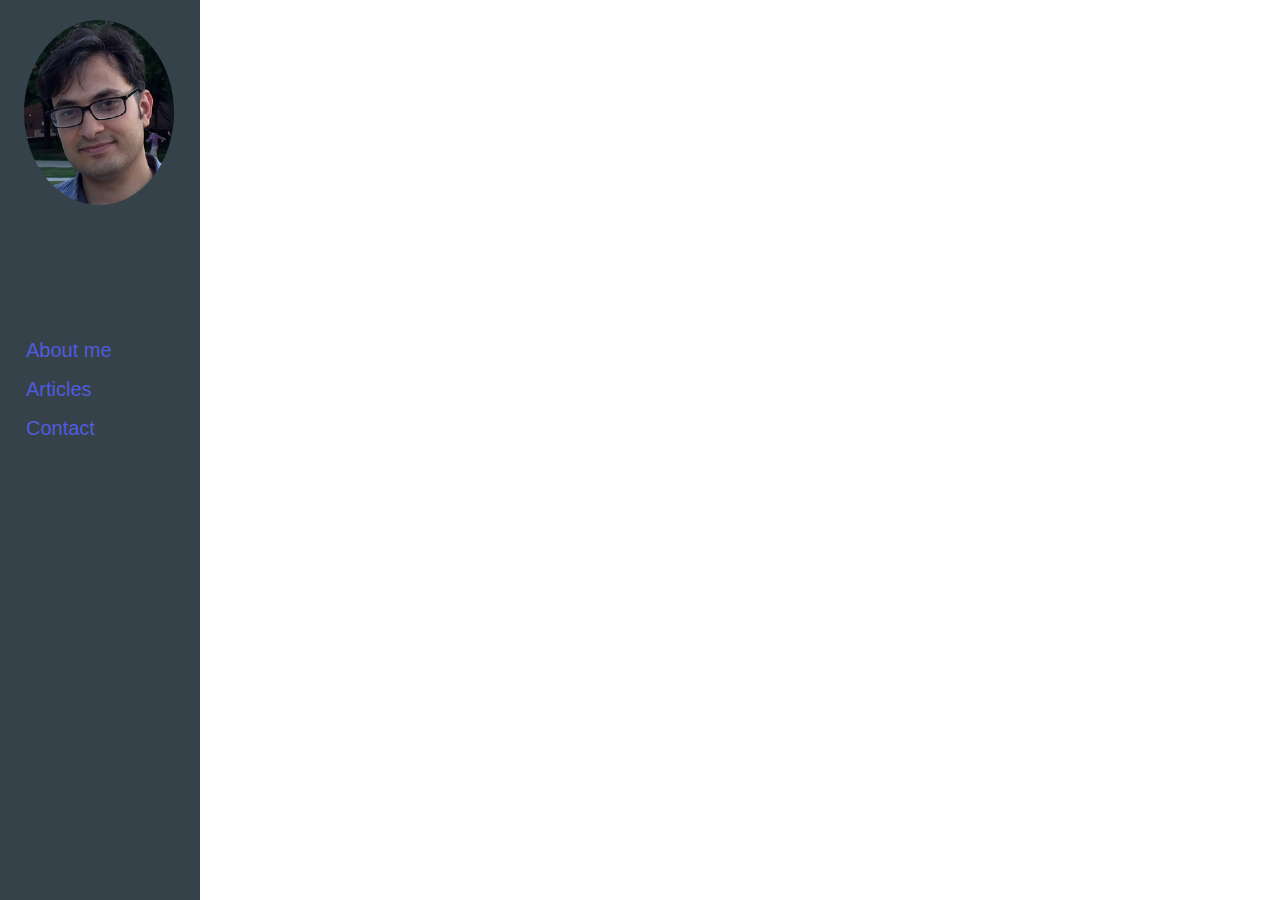
<file: index.html>
<!DOCTYPE html>
<html>
  <head>
    <meta charset="utf-8">
    <meta name="viewport" content="width=device-width">
    <meta name="description" content="Data Science">
    <meta name="keywords" content="Data Science">
    <meta name="author" content="Hamed Razavi">
    <title>Hamed Razavi | Data Science</title>
    <link rel="stylesheet" href="./css/style.css">
  </head>
  <body>
    <!-- Side navigation -->
  <div class="sidenav">
    <img src="./img/Hamed.png" width=150>
    <a href="./src/about_me.html" id="about_me">About me</a>
    <a href="./src/articles.html">Articles</a>
    <a href="./src/contact.html">Contact</a>
  </div>

  </body>
</html>
</file>
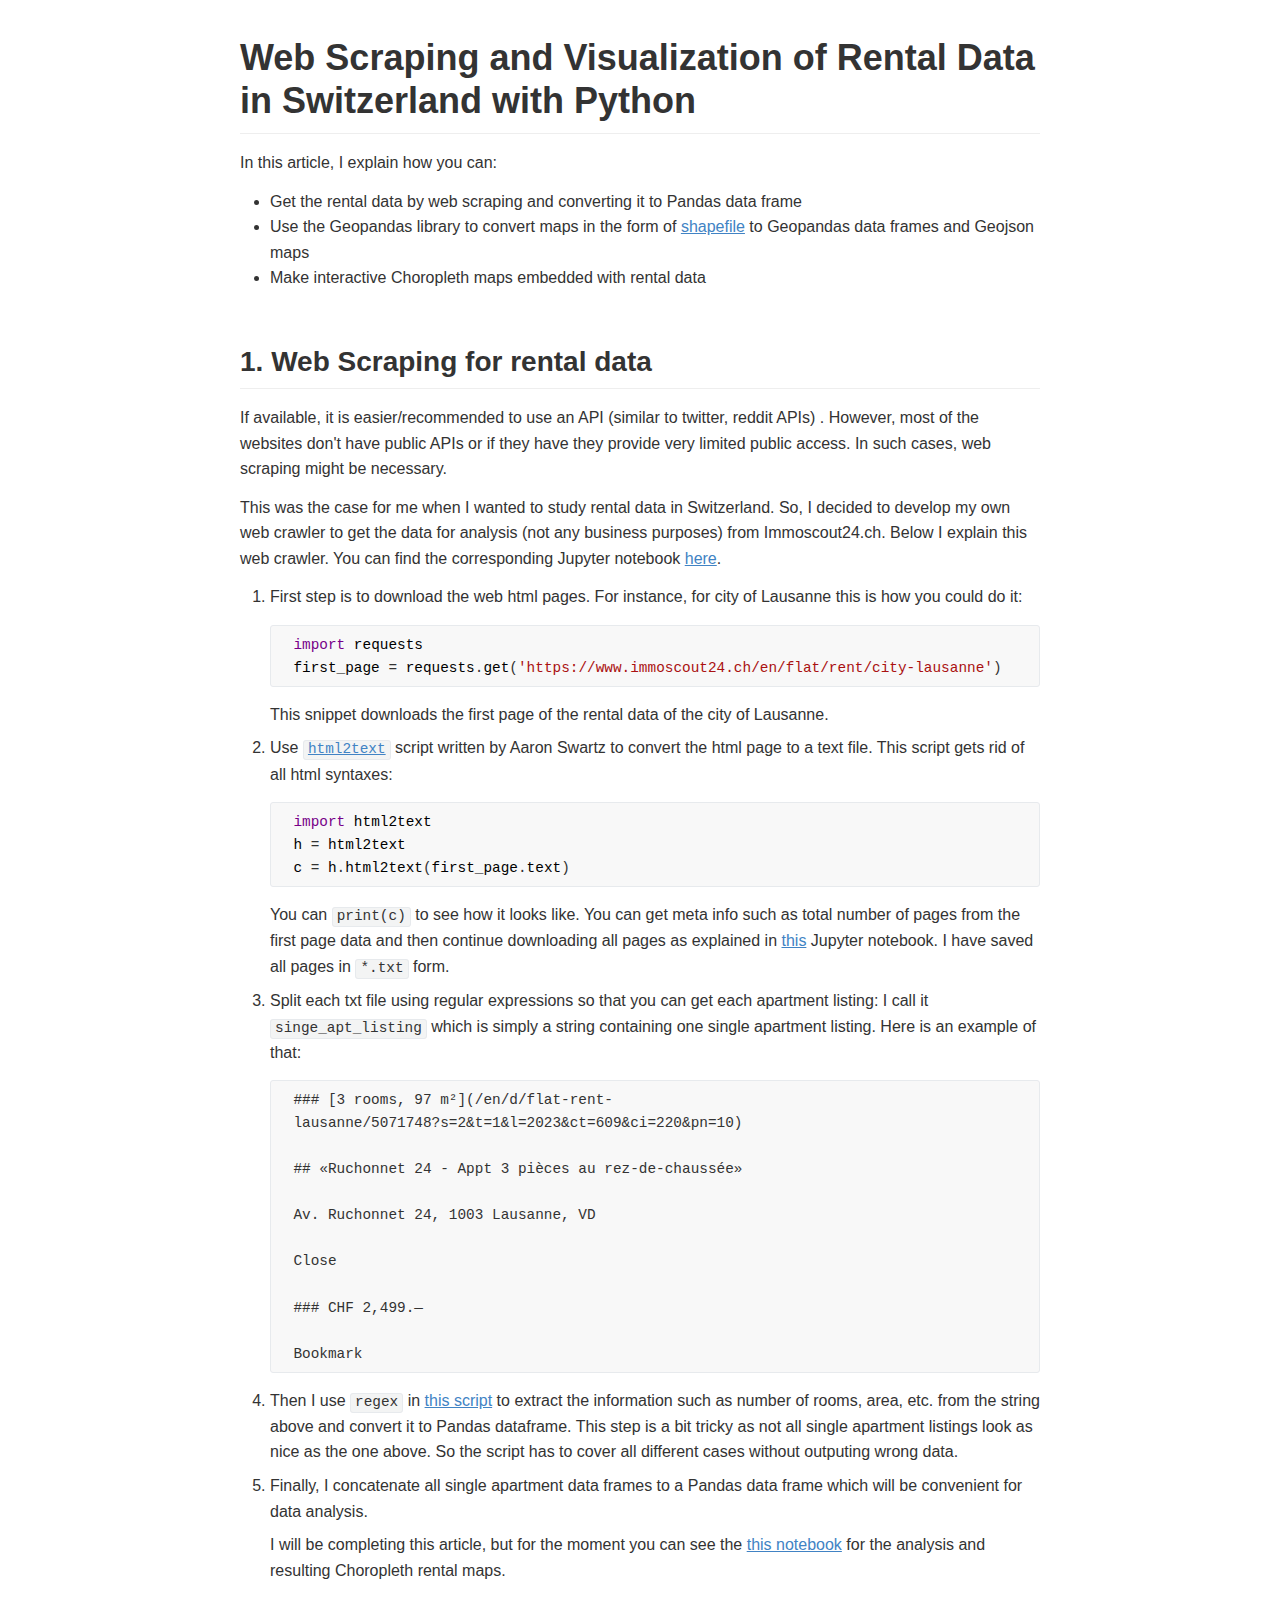
<file: rental_analysis.html>
<!doctype html>
<html>
<head>
<meta charset='UTF-8'><meta name='viewport' content='width=device-width initial-scale=1'>
<title>rental_analysis</title><link href='https://fonts.googleapis.com/css?family=Open+Sans:400italic,700italic,700,400&subset=latin,latin-ext' rel='stylesheet' type='text/css' /><style type='text/css'>html {overflow-x: initial !important;}:root { --bg-color: #ffffff; --text-color: #333333; --select-text-bg-color: #B5D6FC; --select-text-font-color: auto; --monospace: 'Lucida Console',Consolas,'Courier',monospace; }
html { font-size: 14px; background-color: var(--bg-color); color: var(--text-color); font-family: 'Helvetica Neue', Helvetica, Arial, sans-serif; -webkit-font-smoothing: antialiased; }
body { margin: 0px; padding: 0px; height: auto; bottom: 0px; top: 0px; left: 0px; right: 0px; font-size: 1rem; line-height: 1.42857143; overflow-x: hidden; background-image: inherit; background-size: inherit; background-attachment: inherit; background-origin: inherit; background-clip: inherit; background-color: inherit; background-position: inherit inherit; background-repeat: inherit inherit; }
iframe { margin: auto; }
a.url { word-break: break-all; }
a:active, a:hover { outline: 0px; }
.in-text-selection, ::selection { text-shadow: none; background: var(--select-text-bg-color); color: var(--select-text-font-color); }
#write { margin: 0px auto; height: auto; width: inherit; word-break: normal; word-wrap: break-word; position: relative; white-space: normal; padding-bottom: 70px; overflow-x: visible; }
.first-line-indent #write div, .first-line-indent #write li, .first-line-indent #write p { text-indent: 2em; }
.first-line-indent #write div :not(p):not(div), .first-line-indent #write div.md-htmlblock-container, .first-line-indent #write p *, .first-line-indent pre { text-indent: 0px; }
.for-image #write { padding-left: 8px; padding-right: 8px; }
body.typora-export { padding-left: 30px; padding-right: 30px; }
@media screen and (max-width: 500px) { 
  body.typora-export { padding-left: 0px; padding-right: 0px; }
  .CodeMirror-sizer { margin-left: 0px !important; }
  .CodeMirror-gutters { display: none !important; }
}
#write > blockquote:first-child, #write > div:first-child, #write > figure:first-child, #write > ol:first-child, #write > p:first-child, #write > pre:first-child, #write > ul:first-child { margin-top: 30px; }
#write li > figure:first-child { margin-top: -20px; }
#write ol, #write ul { position: relative; }
img { max-width: 100%; vertical-align: middle; }
button, input, select, textarea { color: inherit; font-family: inherit; font-size: inherit; font-style: inherit; font-variant-caps: inherit; font-weight: inherit; line-height: inherit; }
input[type="checkbox"], input[type="radio"] { line-height: normal; padding: 0px; }
*, ::after, ::before { box-sizing: border-box; }
#write h1, #write h2, #write h3, #write h4, #write h5, #write h6, #write p, #write pre { width: inherit; }
#write h1, #write h2, #write h3, #write h4, #write h5, #write h6, #write p { position: relative; }
h1, h2, h3, h4, h5, h6 { break-after: avoid-page; break-inside: avoid; orphans: 2; }
p { orphans: 4; }
h1 { font-size: 2rem; }
h2 { font-size: 1.8rem; }
h3 { font-size: 1.6rem; }
h4 { font-size: 1.4rem; }
h5 { font-size: 1.2rem; }
h6 { font-size: 1rem; }
.md-math-block, .md-rawblock, h1, h2, h3, h4, h5, h6, p { margin-top: 1rem; margin-bottom: 1rem; }
.hidden { display: none; }
.md-blockmeta { color: rgb(204, 204, 204); font-weight: 700; font-style: italic; }
a { cursor: pointer; }
sup.md-footnote { padding: 2px 4px; background-color: rgba(238, 238, 238, 0.701961); color: rgb(85, 85, 85); border-top-left-radius: 4px; border-top-right-radius: 4px; border-bottom-right-radius: 4px; border-bottom-left-radius: 4px; cursor: pointer; }
sup.md-footnote a, sup.md-footnote a:hover { color: inherit; text-transform: inherit; text-decoration: inherit; }
#write input[type="checkbox"] { cursor: pointer; width: inherit; height: inherit; }
figure { overflow-x: auto; margin: 1.2em 0px; max-width: calc(100% + 16px); padding: 0px; }
figure > table { margin: 0px !important; }
tr { break-inside: avoid; break-after: auto; }
thead { display: table-header-group; }
table { border-collapse: collapse; border-spacing: 0px; width: 100%; overflow: auto; break-inside: auto; text-align: left; }
table.md-table td { min-width: 80px; }
.CodeMirror-gutters { border-right-width: 0px; background-color: inherit; }
.CodeMirror { text-align: left; }
.CodeMirror-placeholder { opacity: 0.3; }
.CodeMirror pre { padding: 0px 4px; }
.CodeMirror-lines { padding: 0px; }
div.hr:focus { cursor: none; }
#write pre { white-space: pre-wrap; }
#write.fences-no-line-wrapping pre { white-space: pre; }
#write pre.ty-contain-cm { white-space: normal; }
.CodeMirror-gutters { margin-right: 4px; }
.md-fences { font-size: 0.9rem; display: block; break-inside: avoid; text-align: left; overflow: visible; white-space: pre; background-image: inherit; background-size: inherit; background-attachment: inherit; background-origin: inherit; background-clip: inherit; background-color: inherit; position: relative !important; background-position: inherit inherit; background-repeat: inherit inherit; }
.md-diagram-panel { width: 100%; margin-top: 10px; text-align: center; padding-top: 0px; padding-bottom: 8px; overflow-x: auto; }
#write .md-fences.mock-cm { white-space: pre-wrap; }
.md-fences.md-fences-with-lineno { padding-left: 0px; }
#write.fences-no-line-wrapping .md-fences.mock-cm { white-space: pre; overflow-x: auto; }
.md-fences.mock-cm.md-fences-with-lineno { padding-left: 8px; }
.CodeMirror-line, twitterwidget { break-inside: avoid; }
.footnotes { opacity: 0.8; font-size: 0.9rem; margin-top: 1em; margin-bottom: 1em; }
.footnotes + .footnotes { margin-top: 0px; }
.md-reset { margin: 0px; padding: 0px; border: 0px; outline: 0px; vertical-align: top; text-decoration: none; text-shadow: none; float: none; position: static; width: auto; height: auto; white-space: nowrap; cursor: inherit; line-height: normal; font-weight: 400; text-align: left; box-sizing: content-box; direction: ltr; background-position: 0px 0px; background-repeat: initial initial; }
li div { padding-top: 0px; }
blockquote { margin: 1rem 0px; }
li .mathjax-block, li p { margin: 0.5rem 0px; }
li { margin: 0px; position: relative; }
blockquote > :last-child { margin-bottom: 0px; }
blockquote > :first-child, li > :first-child { margin-top: 0px; }
.footnotes-area { color: rgb(136, 136, 136); margin-top: 0.714rem; padding-bottom: 0.143rem; white-space: normal; }
#write .footnote-line { white-space: pre-wrap; }
@media print { 
  body, html { border: 1px solid transparent; height: 99%; break-after: avoid-page; break-before: avoid-page; }
  #write { margin-top: 0px; border-color: transparent !important; }
  .typora-export * { -webkit-print-color-adjust: exact; }
  html.blink-to-pdf { font-size: 13px; }
  .typora-export #write { padding-left: 1cm; padding-right: 1cm; padding-bottom: 0px; break-after: avoid-page; }
  .typora-export #write::after { height: 0px; }
  @page { margin: 20mm 0px; }
}
.footnote-line { margin-top: 0.714em; font-size: 0.7em; }
a img, img a { cursor: pointer; }
pre.md-meta-block { font-size: 0.8rem; min-height: 0.8rem; white-space: pre-wrap; background-color: rgb(204, 204, 204); display: block; overflow-x: hidden; background-position: initial initial; background-repeat: initial initial; }
p > img:only-child { display: block; margin: auto; }
p > .md-image:only-child { display: inline-block; width: 100%; text-align: center; }
#write .MathJax_Display { margin: 0.8em 0px 0px; }
.md-math-block { width: 100%; }
.md-math-block:not(:empty)::after { display: none; }
[contenteditable="true"]:active, [contenteditable="true"]:focus { outline: 0px; box-shadow: none; }
.md-task-list-item { position: relative; list-style-type: none; }
.task-list-item.md-task-list-item { padding-left: 0px; }
.md-task-list-item > input { position: absolute; top: 0px; left: 0px; margin-left: -1.2em; margin-top: calc(1em - 10px); }
.math { font-size: 1rem; }
.md-toc { min-height: 3.58rem; position: relative; font-size: 0.9rem; border-top-left-radius: 10px; border-top-right-radius: 10px; border-bottom-right-radius: 10px; border-bottom-left-radius: 10px; }
.md-toc-content { position: relative; margin-left: 0px; }
.md-toc-content::after, .md-toc::after { display: none; }
.md-toc-item { display: block; color: rgb(65, 131, 196); }
.md-toc-item a { text-decoration: none; }
.md-toc-inner:hover { }
.md-toc-inner { display: inline-block; cursor: pointer; }
.md-toc-h1 .md-toc-inner { margin-left: 0px; font-weight: 700; }
.md-toc-h2 .md-toc-inner { margin-left: 2em; }
.md-toc-h3 .md-toc-inner { margin-left: 4em; }
.md-toc-h4 .md-toc-inner { margin-left: 6em; }
.md-toc-h5 .md-toc-inner { margin-left: 8em; }
.md-toc-h6 .md-toc-inner { margin-left: 10em; }
@media screen and (max-width: 48em) { 
  .md-toc-h3 .md-toc-inner { margin-left: 3.5em; }
  .md-toc-h4 .md-toc-inner { margin-left: 5em; }
  .md-toc-h5 .md-toc-inner { margin-left: 6.5em; }
  .md-toc-h6 .md-toc-inner { margin-left: 8em; }
}
a.md-toc-inner { font-size: inherit; font-style: inherit; font-weight: inherit; line-height: inherit; }
.footnote-line a:not(.reversefootnote) { color: inherit; }
.md-attr { display: none; }
.md-fn-count::after { content: '.'; }
code, pre, samp, tt { font-family: var(--monospace); }
kbd { margin: 0px 0.1em; padding: 0.1em 0.6em; font-size: 0.8em; color: rgb(36, 39, 41); background-color: rgb(255, 255, 255); border: 1px solid rgb(173, 179, 185); border-top-left-radius: 3px; border-top-right-radius: 3px; border-bottom-right-radius: 3px; border-bottom-left-radius: 3px; box-shadow: rgba(12, 13, 14, 0.2) 0px 1px 0px, rgb(255, 255, 255) 0px 0px 0px 2px inset; white-space: nowrap; vertical-align: middle; background-position: initial initial; background-repeat: initial initial; }
.md-comment { color: rgb(162, 127, 3); opacity: 0.8; font-family: var(--monospace); }
code { text-align: left; }
a.md-print-anchor { white-space: pre !important; border: none !important; display: inline-block !important; position: absolute !important; width: 1px !important; right: 0px !important; outline: 0px !important; text-shadow: initial !important; background-position: 0px 0px !important; background-repeat: initial initial !important; }
.md-inline-math .MathJax_SVG .noError { display: none !important; }
.md-math-block .MathJax_SVG_Display { text-align: center; margin: 0px; position: relative; text-indent: 0px; max-width: none; max-height: none; min-height: 0px; min-width: 100%; width: auto; overflow-y: hidden; display: block !important; }
.MathJax_SVG_Display, .md-inline-math .MathJax_SVG_Display { width: auto; margin: inherit; display: inline-block !important; }
.MathJax_SVG .MJX-monospace { font-family: var(--monospace); }
.MathJax_SVG .MJX-sans-serif { font-family: sans-serif; }
.MathJax_SVG { display: inline; font-style: normal; font-weight: 400; line-height: normal; zoom: 90%; text-indent: 0px; text-align: left; text-transform: none; letter-spacing: normal; word-spacing: normal; word-wrap: normal; white-space: nowrap; float: none; direction: ltr; max-width: none; max-height: none; min-width: 0px; min-height: 0px; border: 0px; padding: 0px; margin: 0px; }
.MathJax_SVG * { transition: none; }
.MathJax_SVG_Display svg { vertical-align: middle !important; margin-bottom: 0px !important; }
.os-windows.monocolor-emoji .md-emoji { font-family: 'Segoe UI Symbol', sans-serif; }
.md-diagram-panel > svg { max-width: 100%; }
[lang="mermaid"] svg, [lang="flow"] svg { max-width: 100%; }
[lang="mermaid"] .node text { font-size: 1rem; }
table tr th { border-bottom-width: 0px; }
video { max-width: 100%; display: block; margin: 0px auto; }
iframe { max-width: 100%; width: 100%; border: none; }
.highlight td, .highlight tr { border: 0px; }


.CodeMirror { height: auto; }
.CodeMirror.cm-s-inner { background-image: inherit; background-size: inherit; background-attachment: inherit; background-origin: inherit; background-clip: inherit; background-color: inherit; background-position: inherit inherit; background-repeat: inherit inherit; }
.CodeMirror-scroll { overflow-y: hidden; overflow-x: auto; z-index: 3; }
.CodeMirror-gutter-filler, .CodeMirror-scrollbar-filler { background-color: rgb(255, 255, 255); }
.CodeMirror-gutters { border-right-width: 1px; border-right-style: solid; border-right-color: rgb(221, 221, 221); background-image: inherit; background-size: inherit; background-attachment: inherit; background-origin: inherit; background-clip: inherit; background-color: inherit; white-space: nowrap; background-position: inherit inherit; background-repeat: inherit inherit; }
.CodeMirror-linenumber { padding: 0px 3px 0px 5px; text-align: right; color: rgb(153, 153, 153); }
.cm-s-inner .cm-keyword { color: rgb(119, 0, 136); }
.cm-s-inner .cm-atom, .cm-s-inner.cm-atom { color: rgb(34, 17, 153); }
.cm-s-inner .cm-number { color: rgb(17, 102, 68); }
.cm-s-inner .cm-def { color: rgb(0, 0, 255); }
.cm-s-inner .cm-variable { color: rgb(0, 0, 0); }
.cm-s-inner .cm-variable-2 { color: rgb(0, 85, 170); }
.cm-s-inner .cm-variable-3 { color: rgb(0, 136, 85); }
.cm-s-inner .cm-string { color: rgb(170, 17, 17); }
.cm-s-inner .cm-property { color: rgb(0, 0, 0); }
.cm-s-inner .cm-operator { color: rgb(152, 26, 26); }
.cm-s-inner .cm-comment, .cm-s-inner.cm-comment { color: rgb(170, 85, 0); }
.cm-s-inner .cm-string-2 { color: rgb(255, 85, 0); }
.cm-s-inner .cm-meta { color: rgb(85, 85, 85); }
.cm-s-inner .cm-qualifier { color: rgb(85, 85, 85); }
.cm-s-inner .cm-builtin { color: rgb(51, 0, 170); }
.cm-s-inner .cm-bracket { color: rgb(153, 153, 119); }
.cm-s-inner .cm-tag { color: rgb(17, 119, 0); }
.cm-s-inner .cm-attribute { color: rgb(0, 0, 204); }
.cm-s-inner .cm-header, .cm-s-inner.cm-header { color: rgb(0, 0, 255); }
.cm-s-inner .cm-quote, .cm-s-inner.cm-quote { color: rgb(0, 153, 0); }
.cm-s-inner .cm-hr, .cm-s-inner.cm-hr { color: rgb(153, 153, 153); }
.cm-s-inner .cm-link, .cm-s-inner.cm-link { color: rgb(0, 0, 204); }
.cm-negative { color: rgb(221, 68, 68); }
.cm-positive { color: rgb(34, 153, 34); }
.cm-header, .cm-strong { font-weight: 700; }
.cm-del { text-decoration: line-through; }
.cm-em { font-style: italic; }
.cm-link { text-decoration: underline; }
.cm-error { color: red; }
.cm-invalidchar { color: red; }
.cm-constant { color: rgb(38, 139, 210); }
.cm-defined { color: rgb(181, 137, 0); }
div.CodeMirror span.CodeMirror-matchingbracket { color: rgb(0, 255, 0); }
div.CodeMirror span.CodeMirror-nonmatchingbracket { color: rgb(255, 34, 34); }
.cm-s-inner .CodeMirror-activeline-background { background-image: inherit; background-size: inherit; background-attachment: inherit; background-origin: inherit; background-clip: inherit; background-color: inherit; background-position: inherit inherit; background-repeat: inherit inherit; }
.CodeMirror { position: relative; overflow: hidden; }
.CodeMirror-scroll { height: 100%; outline: 0px; position: relative; box-sizing: content-box; background-image: inherit; background-size: inherit; background-attachment: inherit; background-origin: inherit; background-clip: inherit; background-color: inherit; background-position: inherit inherit; background-repeat: inherit inherit; }
.CodeMirror-sizer { position: relative; }
.CodeMirror-gutter-filler, .CodeMirror-hscrollbar, .CodeMirror-scrollbar-filler, .CodeMirror-vscrollbar { position: absolute; z-index: 6; display: none; }
.CodeMirror-vscrollbar { right: 0px; top: 0px; overflow: hidden; }
.CodeMirror-hscrollbar { bottom: 0px; left: 0px; overflow: hidden; }
.CodeMirror-scrollbar-filler { right: 0px; bottom: 0px; }
.CodeMirror-gutter-filler { left: 0px; bottom: 0px; }
.CodeMirror-gutters { position: absolute; left: 0px; top: 0px; padding-bottom: 30px; z-index: 3; }
.CodeMirror-gutter { white-space: normal; height: 100%; box-sizing: content-box; padding-bottom: 30px; margin-bottom: -32px; display: inline-block; }
.CodeMirror-gutter-wrapper { position: absolute; z-index: 4; border: none !important; background-position: 0px 0px !important; background-repeat: initial initial !important; }
.CodeMirror-gutter-background { position: absolute; top: 0px; bottom: 0px; z-index: 4; }
.CodeMirror-gutter-elt { position: absolute; cursor: default; z-index: 4; }
.CodeMirror-lines { cursor: text; }
.CodeMirror pre { border-top-left-radius: 0px; border-top-right-radius: 0px; border-bottom-right-radius: 0px; border-bottom-left-radius: 0px; border-width: 0px; font-family: inherit; font-size: inherit; margin: 0px; white-space: pre; word-wrap: normal; color: inherit; z-index: 2; position: relative; overflow: visible; background-position: 0px 0px; background-repeat: initial initial; }
.CodeMirror-wrap pre { word-wrap: break-word; white-space: pre-wrap; word-break: normal; }
.CodeMirror-code pre { border-right-width: 30px; border-right-style: solid; border-right-color: transparent; width: -webkit-fit-content; }
.CodeMirror-wrap .CodeMirror-code pre { border-right-style: none; width: auto; }
.CodeMirror-linebackground { position: absolute; left: 0px; right: 0px; top: 0px; bottom: 0px; z-index: 0; }
.CodeMirror-linewidget { position: relative; z-index: 2; overflow: auto; }
.CodeMirror-wrap .CodeMirror-scroll { overflow-x: hidden; }
.CodeMirror-measure { position: absolute; width: 100%; height: 0px; overflow: hidden; visibility: hidden; }
.CodeMirror-measure pre { position: static; }
.CodeMirror div.CodeMirror-cursor { position: absolute; visibility: hidden; border-right-style: none; width: 0px; }
.CodeMirror div.CodeMirror-cursor { visibility: hidden; }
.CodeMirror-focused div.CodeMirror-cursor { visibility: inherit; }
.cm-searching { background-color: rgba(255, 255, 0, 0.4); background-position: initial initial; background-repeat: initial initial; }
@media print { 
  .CodeMirror div.CodeMirror-cursor { visibility: hidden; }
}


:root {
    --side-bar-bg-color: #fafafa;
    --control-text-color: #777;
}

@include-when-export url(https://fonts.googleapis.com/css?family=Open+Sans:400italic,700italic,700,400&subset=latin,latin-ext);

@font-face {
    font-family: 'Open Sans';
    font-style: normal;
    font-weight: normal;
    src: local('Open Sans Regular'),url('file:///Users/Hamed/Library/Application%20Support/abnerworks.Typora/themes/github/400.woff') format('woff')
}

@font-face {
    font-family: 'Open Sans';
    font-style: italic;
    font-weight: normal;
    src: local('Open Sans Italic'),url('file:///Users/Hamed/Library/Application%20Support/abnerworks.Typora/themes/github/400i.woff') format('woff')
}

@font-face {
    font-family: 'Open Sans';
    font-style: normal;
    font-weight: bold;
    src: local('Open Sans Bold'),url('file:///Users/Hamed/Library/Application%20Support/abnerworks.Typora/themes/github/700.woff') format('woff')
}

@font-face {
    font-family: 'Open Sans';
    font-style: italic;
    font-weight: bold;
    src: local('Open Sans Bold Italic'),url('file:///Users/Hamed/Library/Application%20Support/abnerworks.Typora/themes/github/700i.woff') format('woff')
}

html {
    font-size: 16px;
}

body {
    font-family: "Open Sans","Clear Sans","Helvetica Neue",Helvetica,Arial,sans-serif;
    color: rgb(51, 51, 51);
    line-height: 1.6;
}

#write{
    max-width: 860px;
  	margin: 0 auto;
  	padding: 20px 30px 40px 30px;
	padding-top: 20px;
    padding-bottom: 100px;
}
#write > ul:first-child,
#write > ol:first-child{
    margin-top: 30px;
}

body > *:first-child {
    margin-top: 0 !important;
}
body > *:last-child {
    margin-bottom: 0 !important;
}
a {
    color: #4183C4;
}
h1,
h2,
h3,
h4,
h5,
h6 {
    position: relative;
    margin-top: 1rem;
    margin-bottom: 1rem;
    font-weight: bold;
    line-height: 1.4;
    cursor: text;
}
h1:hover a.anchor,
h2:hover a.anchor,
h3:hover a.anchor,
h4:hover a.anchor,
h5:hover a.anchor,
h6:hover a.anchor {
    /*background: url("file:///Users/Hamed/Library/Application%20Support/images/modules/styleguide/para.png") no-repeat 10px center;*/
    text-decoration: none;
}
h1 tt,
h1 code {
    font-size: inherit;
}
h2 tt,
h2 code {
    font-size: inherit;
}
h3 tt,
h3 code {
    font-size: inherit;
}
h4 tt,
h4 code {
    font-size: inherit;
}
h5 tt,
h5 code {
    font-size: inherit;
}
h6 tt,
h6 code {
    font-size: inherit;
}
h1 {
    padding-bottom: .3em;
    font-size: 2.25em;
    line-height: 1.2;
    border-bottom: 1px solid #eee;
}
h2 {
   padding-bottom: .3em;
    font-size: 1.75em;
    line-height: 1.225;
    border-bottom: 1px solid #eee;
}
h3 {
    font-size: 1.5em;
    line-height: 1.43;
}
h4 {
    font-size: 1.25em;
}
h5 {
    font-size: 1em;
}
h6 {
   font-size: 1em;
    color: #777;
}
p,
blockquote,
ul,
ol,
dl,
table{
    margin: 0.8em 0;
}
li>ol,
li>ul {
    margin: 0 0;
}
hr {
    height: 2px;
    padding: 0;
    margin: 16px 0;
    background-color: #e7e7e7;
    border: 0 none;
    overflow: hidden;
    box-sizing: content-box;
}

body > h2:first-child {
    margin-top: 0;
    padding-top: 0;
}
body > h1:first-child {
    margin-top: 0;
    padding-top: 0;
}
body > h1:first-child + h2 {
    margin-top: 0;
    padding-top: 0;
}
body > h3:first-child,
body > h4:first-child,
body > h5:first-child,
body > h6:first-child {
    margin-top: 0;
    padding-top: 0;
}
a:first-child h1,
a:first-child h2,
a:first-child h3,
a:first-child h4,
a:first-child h5,
a:first-child h6 {
    margin-top: 0;
    padding-top: 0;
}
h1 p,
h2 p,
h3 p,
h4 p,
h5 p,
h6 p {
    margin-top: 0;
}
li p.first {
    display: inline-block;
}
ul,
ol {
    padding-left: 30px;
}
ul:first-child,
ol:first-child {
    margin-top: 0;
}
ul:last-child,
ol:last-child {
    margin-bottom: 0;
}
blockquote {
    border-left: 4px solid #dfe2e5;
    padding: 0 15px;
    color: #777777;
}
blockquote blockquote {
    padding-right: 0;
}
table {
    padding: 0;
    word-break: initial;
}
table tr {
    border-top: 1px solid #dfe2e5;
    margin: 0;
    padding: 0;
}
table tr:nth-child(2n),
thead {
    background-color: #f8f8f8;
}
table tr th {
    font-weight: bold;
    border: 1px solid #dfe2e5;
    border-bottom: 0;
    text-align: left;
    margin: 0;
    padding: 6px 13px;
}
table tr td {
    border: 1px solid #dfe2e5;
    text-align: left;
    margin: 0;
    padding: 6px 13px;
}
table tr th:first-child,
table tr td:first-child {
    margin-top: 0;
}
table tr th:last-child,
table tr td:last-child {
    margin-bottom: 0;
}

.CodeMirror-lines {
    padding-left: 4px;
}

.code-tooltip {
    box-shadow: 0 1px 1px 0 rgba(0,28,36,.3);
    border-top: 1px solid #eef2f2;
}

.md-fences,
code,
tt {
    border: 1px solid #e7eaed;
    background-color: #f8f8f8;
    border-radius: 3px;
    padding: 0;
    padding: 2px 4px 0px 4px;
    font-size: 0.9em;
}

code {
    background-color: #f3f4f4;
    padding: 0 4px 2px 4px;
}

.md-fences {
    margin-bottom: 15px;
    margin-top: 15px;
    padding: 0.2em 1em;
    padding-top: 8px;
    padding-bottom: 6px;
}


.md-task-list-item > input {
  margin-left: -1.3em;
}

@media screen and (min-width: 914px) {
    /*body {
        width: 854px;
        margin: 0 auto;
    }*/
}
@media print {
    html {
        font-size: 13px;
    }
    table,
    pre {
        page-break-inside: avoid;
    }
    pre {
        word-wrap: break-word;
    }
}

.md-fences {
	background-color: #f8f8f8;
}
#write pre.md-meta-block {
	padding: 1rem;
    font-size: 85%;
    line-height: 1.45;
    background-color: #f7f7f7;
    border: 0;
    border-radius: 3px;
    color: #777777;
    margin-top: 0 !important;
}

.mathjax-block>.code-tooltip {
	bottom: .375rem;
}

.md-mathjax-midline {
    background: #fafafa;
}

#write>h3.md-focus:before{
	left: -1.5625rem;
	top: .375rem;
}
#write>h4.md-focus:before{
	left: -1.5625rem;
	top: .285714286rem;
}
#write>h5.md-focus:before{
	left: -1.5625rem;
	top: .285714286rem;
}
#write>h6.md-focus:before{
	left: -1.5625rem;
	top: .285714286rem;
}
.md-image>.md-meta {
    /*border: 1px solid #ddd;*/
    border-radius: 3px;
    padding: 2px 0px 0px 4px;
    font-size: 0.9em;
    color: inherit;
}

.md-tag {
    color: #a7a7a7;
    opacity: 1;
}

.md-toc { 
    margin-top:20px;
    padding-bottom:20px;
}

.sidebar-tabs {
    border-bottom: none;
}

#typora-quick-open {
    border: 1px solid #ddd;
    background-color: #f8f8f8;
}

#typora-quick-open-item {
    background-color: #FAFAFA;
    border-color: #FEFEFE #e5e5e5 #e5e5e5 #eee;
    border-style: solid;
    border-width: 1px;
}

/** focus mode */
.on-focus-mode blockquote {
    border-left-color: rgba(85, 85, 85, 0.12);
}

header, .context-menu, .megamenu-content, footer{
    font-family: "Segoe UI", "Arial", sans-serif;
}

.file-node-content:hover .file-node-icon,
.file-node-content:hover .file-node-open-state{
    visibility: visible;
}

.mac-seamless-mode #typora-sidebar {
    background-color: #fafafa;
    background-color: var(--side-bar-bg-color);
}

.md-lang {
    color: #b4654d;
}

.html-for-mac .context-menu {
    --item-hover-bg-color: #E6F0FE;
}

/** initialize css counter */
#write {
    counter-reset: h2
}

h2 {
    counter-reset: h3
}

h3 {
    counter-reset: h4
}

h4 {
    counter-reset: h5
}

h5 {
    counter-reset: h6
}

/** put counter result into headings */

#write h2:before {
    counter-increment: h2;
    content: counter(h2) ". "
}

#write h3:before,
h3.md-focus.md-heading:before /** override the default style for focused headings */ {
    counter-increment: h3;
    content: counter(h2) "." counter(h3) ". "
}

#write h4:before,
h4.md-focus.md-heading:before {
    counter-increment: h4;
    content: counter(h2) "." counter(h3) "." counter(h4) ". "
}

#write h5:before,
h5.md-focus.md-heading:before {
    counter-increment: h5;
    content: counter(h2) "." counter(h3) "." counter(h4) "." counter(h5) ". "
}

#write h6:before,
h6.md-focus.md-heading:before {
    counter-increment: h6;
    content: counter(h2) "." counter(h3) "." counter(h4) "." counter(h5) "." counter(h6) ". "
}

/** override the default style for focused headings */
#write>h3.md-focus:before,
#write>h4.md-focus:before,
#write>h5.md-focus:before,
#write>h6.md-focus:before,
h3.md-focus:before,
h4.md-focus:before,
h5.md-focus:before,
h6.md-focus:before {
    color: inherit;
    border: inherit;
    border-radius: inherit;
    position: inherit;
    left:initial;
    float: none;
    top:initial;
    font-size: inherit;
    padding-left: inherit;
    padding-right: inherit;
    vertical-align: inherit;
    font-weight: inherit;
    line-height: inherit;
}

 .typora-export p, .typora-export .footnote-line {white-space: normal;} 
</style>
</head>
<body class='typora-export' >
<div  id='write'  class = 'is-mac'><h1><a name='header-n0' class='md-header-anchor '></a>Web Scraping and Visualization of Rental Data in Switzerland with Python</h1><p>In this article, I explain how you can:</p><ul><li>Get the rental data by web scraping and converting it to Pandas data frame</li><li>Use the Geopandas library to convert maps in the form of <a href='https://en.wikipedia.org/wiki/Shapefile'>shapefile</a> to Geopandas data frames and Geojson maps </li><li>Make interactive Choropleth maps embedded with rental data</li></ul><p>&nbsp;</p><h2><a name='header-n11' class='md-header-anchor '></a>Web Scraping for rental data</h2><p>If available, it is easier/recommended to use an API (similar to twitter, reddit APIs) . However, most of the websites don&#39;t have public APIs or if they have they provide very limited public access. In such cases, web scraping might be necessary. </p><p>This was the case for me when I wanted to study rental data in Switzerland. So, I decided to develop my own web crawler to get the data for analysis (not any business purposes) from Immoscout24.ch. Below I explain this web crawler. You can find the corresponding Jupyter notebook <a href='https://github.com/hamedrazavi/rental_analysis_switzerland_immoscout24/blob/master/src/immoscoutHtml_to_text_once.ipynb'>here</a>. </p><ol start='' ><li><p>First step is to download the web html pages.  For instance, for city of Lausanne this is how you could do it:</p><pre spellcheck="false" class="md-fences md-end-block ty-contain-cm modeLoaded" lang="python"><div class="CodeMirror cm-s-inner CodeMirror-wrap" lang="python"><div style="overflow: hidden; position: relative; width: 3px; height: 0px; top: 0px; left: 7.109375px;"><textarea autocorrect="off" autocapitalize="off" spellcheck="false" tabindex="0" style="position: absolute; bottom: -1em; padding: 0px; width: 1000px; height: 1em; outline: none;"></textarea></div><div class="CodeMirror-scrollbar-filler" cm-not-content="true"></div><div class="CodeMirror-gutter-filler" cm-not-content="true"></div><div class="CodeMirror-scroll" tabindex="-1"><div class="CodeMirror-sizer" style="margin-left: 0px; margin-bottom: 0px; border-right-width: 0px; padding-right: 0px; padding-bottom: 0px;"><div style="position: relative; top: 0px;"><div class="CodeMirror-lines" role="presentation"><div role="presentation" style="position: relative; outline: none;"><div class="CodeMirror-measure"></div><div class="CodeMirror-measure"></div><div style="position: relative; z-index: 1;"></div><div class="CodeMirror-code" role="presentation"><div class="CodeMirror-activeline" style="position: relative;"><div class="CodeMirror-activeline-background CodeMirror-linebackground"></div><div class="CodeMirror-gutter-background CodeMirror-activeline-gutter" style="left: 0px; width: 0px;"></div><pre class=" CodeMirror-line " role="presentation"><span role="presentation" style="padding-right: 0.1px;"><span class="cm-keyword">import</span> <span class="cm-variable">requests</span></span></pre></div><pre class=" CodeMirror-line " role="presentation"><span role="presentation" style="padding-right: 0.1px;"><span class="cm-variable">first_page</span> = <span class="cm-variable">requests</span>.<span class="cm-property">get</span>(<span class="cm-string">'https://www.immoscout24.ch/en/flat/rent/city-lausanne'</span>)</span></pre></div></div></div></div></div><div style="position: absolute; height: 0px; width: 1px; border-bottom-width: 0px; border-bottom-style: solid; border-bottom-color: transparent; top: 44px;"></div><div class="CodeMirror-gutters" style="display: none; height: 44px;"></div></div></div></pre><p>This snippet downloads the first page of the rental data of the city of Lausanne. </p></li><li><p>Use <a href='https://github.com/aaronsw/html2text'><code>html2text</code></a> script written by Aaron Swartz to convert the html page to a text file. This script gets rid of all html syntaxes:</p><pre spellcheck="false" class="md-fences md-end-block ty-contain-cm modeLoaded" lang="python"><div class="CodeMirror cm-s-inner CodeMirror-wrap" lang="python"><div style="overflow: hidden; position: relative; width: 3px; height: 0px; top: 0px; left: 7.109375px;"><textarea autocorrect="off" autocapitalize="off" spellcheck="false" tabindex="0" style="position: absolute; bottom: -1em; padding: 0px; width: 1000px; height: 1em; outline: none;"></textarea></div><div class="CodeMirror-scrollbar-filler" cm-not-content="true"></div><div class="CodeMirror-gutter-filler" cm-not-content="true"></div><div class="CodeMirror-scroll" tabindex="-1"><div class="CodeMirror-sizer" style="margin-left: 0px; margin-bottom: 0px; border-right-width: 0px; padding-right: 0px; padding-bottom: 0px;"><div style="position: relative; top: 0px;"><div class="CodeMirror-lines" role="presentation"><div role="presentation" style="position: relative; outline: none;"><div class="CodeMirror-measure"><pre><span>xxxxxxxxxx</span></pre></div><div class="CodeMirror-measure"></div><div style="position: relative; z-index: 1;"></div><div class="CodeMirror-code" role="presentation"><div class="CodeMirror-activeline" style="position: relative;"><div class="CodeMirror-activeline-background CodeMirror-linebackground"></div><div class="CodeMirror-gutter-background CodeMirror-activeline-gutter" style="left: 0px; width: 0px;"></div><pre class=" CodeMirror-line " role="presentation"><span role="presentation" style="padding-right: 0.1px;"><span class="cm-keyword">import</span> <span class="cm-variable">html2text</span></span></pre></div><pre class=" CodeMirror-line " role="presentation"><span role="presentation" style="padding-right: 0.1px;"><span class="cm-variable">h</span> = <span class="cm-variable">html2text</span></span></pre><pre class=" CodeMirror-line " role="presentation"><span role="presentation" style="padding-right: 0.1px;"><span class="cm-variable">c</span> = <span class="cm-variable">h</span>.<span class="cm-property">html2text</span>(<span class="cm-variable">first_page</span>.<span class="cm-property">text</span>)</span></pre></div></div></div></div></div><div style="position: absolute; height: 0px; width: 1px; border-bottom-width: 0px; border-bottom-style: solid; border-bottom-color: transparent; top: 66px;"></div><div class="CodeMirror-gutters" style="display: none; height: 66px;"></div></div></div></pre><p>You can <code>print(c)</code> to see how it looks like. You can get meta info such as total number of pages from the first page data and then continue downloading all pages as explained in <a href='https://github.com/hamedrazavi/rental_analysis_switzerland_immoscout24/blob/master/src/immoscoutHtml_to_text_once.ipynb'>this</a> Jupyter notebook. I have saved all pages in <code>*.txt</code> form. </p></li><li><p>Split each txt file using regular expressions so that you can get each apartment listing: I call it <code>singe_apt_listing</code> which is simply a string containing one single apartment listing. Here is an example of that: </p><pre spellcheck="false" class="md-fences md-end-block ty-contain-cm modeLoaded" lang=""><div class="CodeMirror cm-s-inner CodeMirror-wrap" lang=""><div style="overflow: hidden; position: relative; width: 3px; height: 0px; top: 0px; left: 7.109375px;"><textarea autocorrect="off" autocapitalize="off" spellcheck="false" tabindex="0" style="position: absolute; bottom: -1em; padding: 0px; width: 1000px; height: 1em; outline: none;"></textarea></div><div class="CodeMirror-scrollbar-filler" cm-not-content="true"></div><div class="CodeMirror-gutter-filler" cm-not-content="true"></div><div class="CodeMirror-scroll" tabindex="-1"><div class="CodeMirror-sizer" style="margin-left: 0px; margin-bottom: 0px; border-right-width: 0px; padding-right: 0px; padding-bottom: 0px;"><div style="position: relative; top: 0px;"><div class="CodeMirror-lines" role="presentation"><div role="presentation" style="position: relative; outline: none;"><div class="CodeMirror-measure"><span><span>​</span>x</span></div><div class="CodeMirror-measure"></div><div style="position: relative; z-index: 1;"></div><div class="CodeMirror-code" role="presentation" style=""><div class="CodeMirror-activeline" style="position: relative;"><div class="CodeMirror-activeline-background CodeMirror-linebackground"></div><div class="CodeMirror-gutter-background CodeMirror-activeline-gutter" style="left: 0px; width: 0px;"></div><pre class=" CodeMirror-line " role="presentation"><span role="presentation" style="padding-right: 0.1px;">### [3 rooms, 97 m²](/en/d/flat-rent-</span></pre></div><pre class=" CodeMirror-line " role="presentation"><span role="presentation" style="padding-right: 0.1px;">lausanne/5071748?s=2&amp;t=1&amp;l=2023&amp;ct=609&amp;ci=220&amp;pn=10)</span></pre><pre class=" CodeMirror-line " role="presentation"><span role="presentation" style="padding-right: 0.1px;"><span cm-text="">​</span></span></pre><pre class=" CodeMirror-line " role="presentation"><span role="presentation" style="padding-right: 0.1px;">## «Ruchonnet 24 - Appt 3 pièces au rez-de-chaussée»</span></pre><pre class=" CodeMirror-line " role="presentation"><span role="presentation" style="padding-right: 0.1px;"><span cm-text="">​</span></span></pre><pre class=" CodeMirror-line " role="presentation"><span role="presentation" style="padding-right: 0.1px;">Av. Ruchonnet 24, 1003 Lausanne, VD</span></pre><pre class=" CodeMirror-line " role="presentation"><span role="presentation" style="padding-right: 0.1px;"><span cm-text="">​</span></span></pre><pre class=" CodeMirror-line " role="presentation"><span role="presentation" style="padding-right: 0.1px;">Close</span></pre><pre class=" CodeMirror-line " role="presentation"><span role="presentation" style="padding-right: 0.1px;"><span cm-text="">​</span></span></pre><pre class=" CodeMirror-line " role="presentation"><span role="presentation" style="padding-right: 0.1px;">### CHF 2,499.—</span></pre><pre class=" CodeMirror-line " role="presentation"><span role="presentation" style="padding-right: 0.1px;"><span cm-text="">​</span></span></pre><pre class=" CodeMirror-line " role="presentation"><span role="presentation" style="padding-right: 0.1px;">Bookmark</span></pre></div></div></div></div></div><div style="position: absolute; height: 0px; width: 1px; border-bottom-width: 0px; border-bottom-style: solid; border-bottom-color: transparent; top: 264px;"></div><div class="CodeMirror-gutters" style="display: none; height: 264px;"></div></div></div></pre></li><li><p>Then I use <code>regex</code> in <a href='https://github.com/hamedrazavi/rental_analysis_switzerland_immoscout24/blob/master/src/SingleAptListing_to_table.py'>this script</a> to extract the information such as number of rooms, area, etc. from the string above and convert it to Pandas dataframe. This step is a bit tricky as not all single apartment listings look as nice as the one above. So the script has to cover all different cases without outputing wrong data. </p></li><li><p>Finally, I concatenate all single apartment data frames to a Pandas data frame which will be convenient for data analysis. </p><p>I will be completing this article, but for the moment you can see the <a href='https://github.com/hamedrazavi/rental_analysis_switzerland_immoscout24/blob/master/src/rental_analysis_lausanne.ipynb'>this notebook</a> for the analysis and resulting Choropleth rental maps. </p></li></ol><p>&nbsp;</p></div>
</body>
</html>
</file>
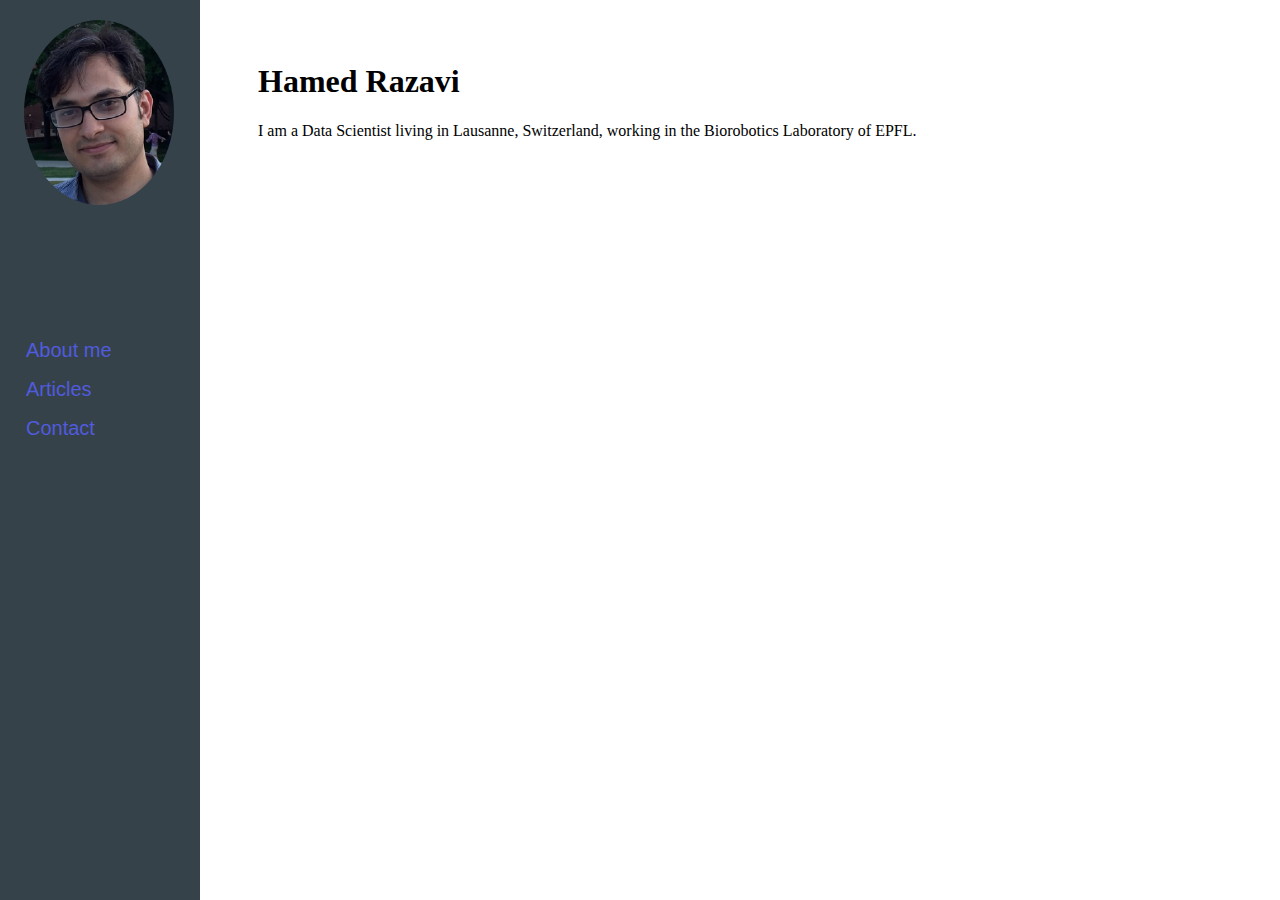
<file: src/about_me.html>
<!DOCTYPE html>
<html>
  <head>
    <meta charset="utf-8">
    <meta name="viewport" content="width=device-width">
    <meta name="description" content="Data Science">
    <meta name="keywords" content="Data Science">
    <meta name="author" content="Hamed Razavi">
    <title>Hamed Razavi | Data Science</title>
    <link rel="stylesheet" href="../css/style.css">
  </head>
  <body>
    <!-- Side navigation -->
  <div class="sidenav">
    <img src="../img/Hamed.png" width=150>
    <a href="../src/about_me.html" id="about_me">About me</a>
    <a href="../src/articles.html">Articles</a>
    <a href="#">Contact</a>
  </div>
  <div  class ="main">
    <h1> Hamed Razavi</h1>
    <p> I am a Data Scientist living in Lausanne, Switzerland, working in the Biorobotics Laboratory
      of EPFL. 
    </p>
  </div>
  </body>
</html>
</file>
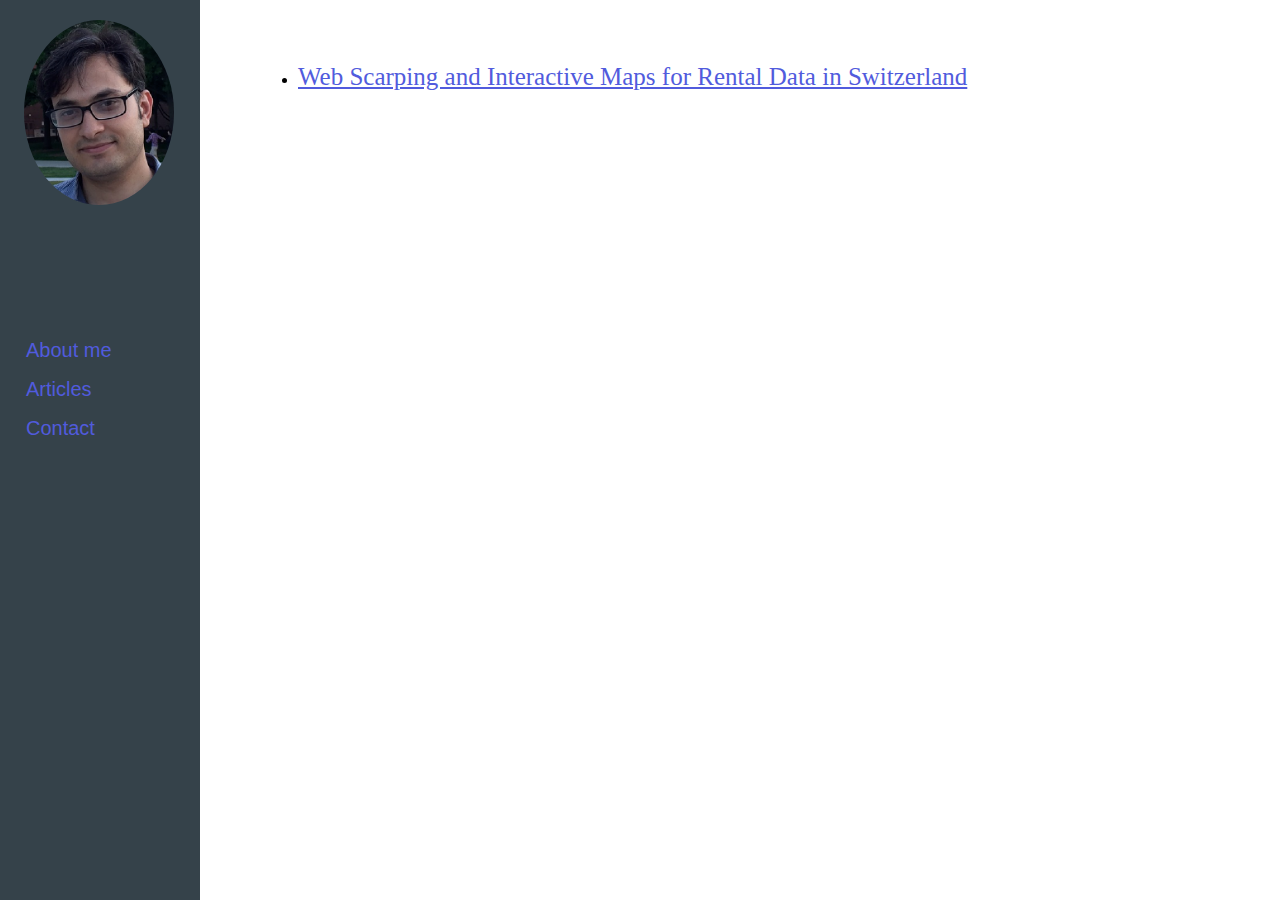
<file: src/articles.html>
<!DOCTYPE html>
<html>
  <head>
    <meta charset="utf-8">
    <meta name="viewport" content="width=device-width">
    <meta name="description" content="Data Science">
    <meta name="keywords" content="Data Science">
    <meta name="author" content="Hamed Razavi">
    <title>Hamed Razavi | Data Science</title>
    <link rel="stylesheet" href="../css/style.css">
  </head>
  <body>
    <!-- Side navigation -->
  <div class="sidenav">
    <img src="../img/Hamed.png" width=150>
    <a href="../src/about_me.html" id="about_me">About me</a>
    <a href="../src/articles.html">Articles</a>
    <a href="../src/contact.html">Contact</a>
  </div>
  <div class="main">
    <div class="articles_list">
      <ul>
        <li><a href="../articles/rental_analysis.html">Web Scarping and Interactive Maps
          for Rental Data in Switzerland</a></li>
      </ul>
    </div>
  </div>
  </body>
</html>
</file>
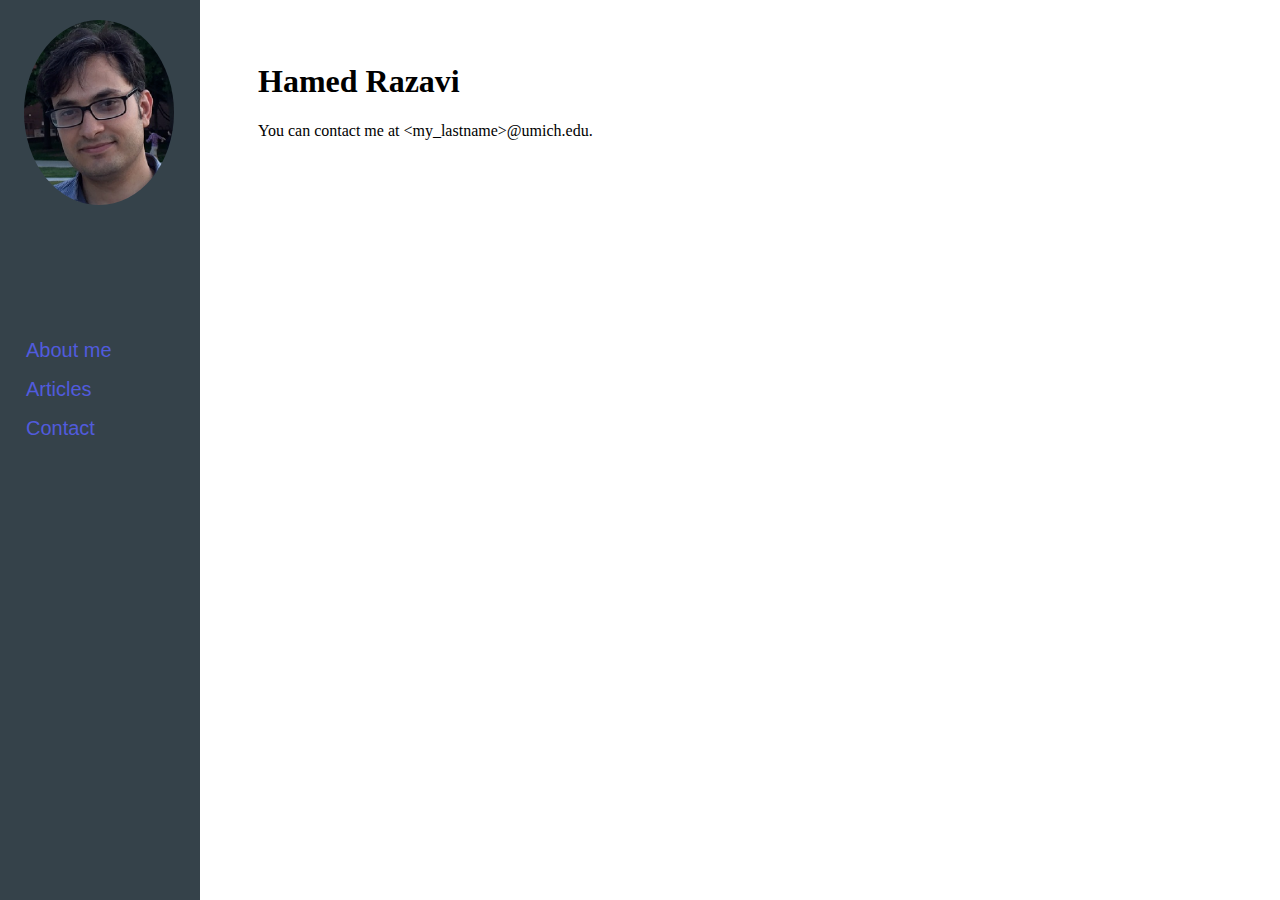
<file: src/contact.html>
<!DOCTYPE html>
<html>
  <head>
    <meta charset="utf-8">
    <meta name="viewport" content="width=device-width">
    <meta name="description" content="Data Science">
    <meta name="keywords" content="Data Science">
    <meta name="author" content="Hamed Razavi">
    <title>Hamed Razavi | Data Science</title>
    <link rel="stylesheet" href="../css/style.css">
  </head>
  <body>
    <!-- Side navigation -->
  <div class="sidenav">
    <img src="../img/Hamed.png" width=150>
    <a href="../src/about_me.html" id="about_me">About me</a>
    <a href="../src/articles.html">Articles</a>
    <a href="../src/contact.html">Contact</a>
  </div>
  <div  class ="main">
    <h1> Hamed Razavi</h1>
    <p> You can contact me at &ltmy_lastname&gt@umich.edu.
    </p>
  </div>
  </body>
</html>
</file>
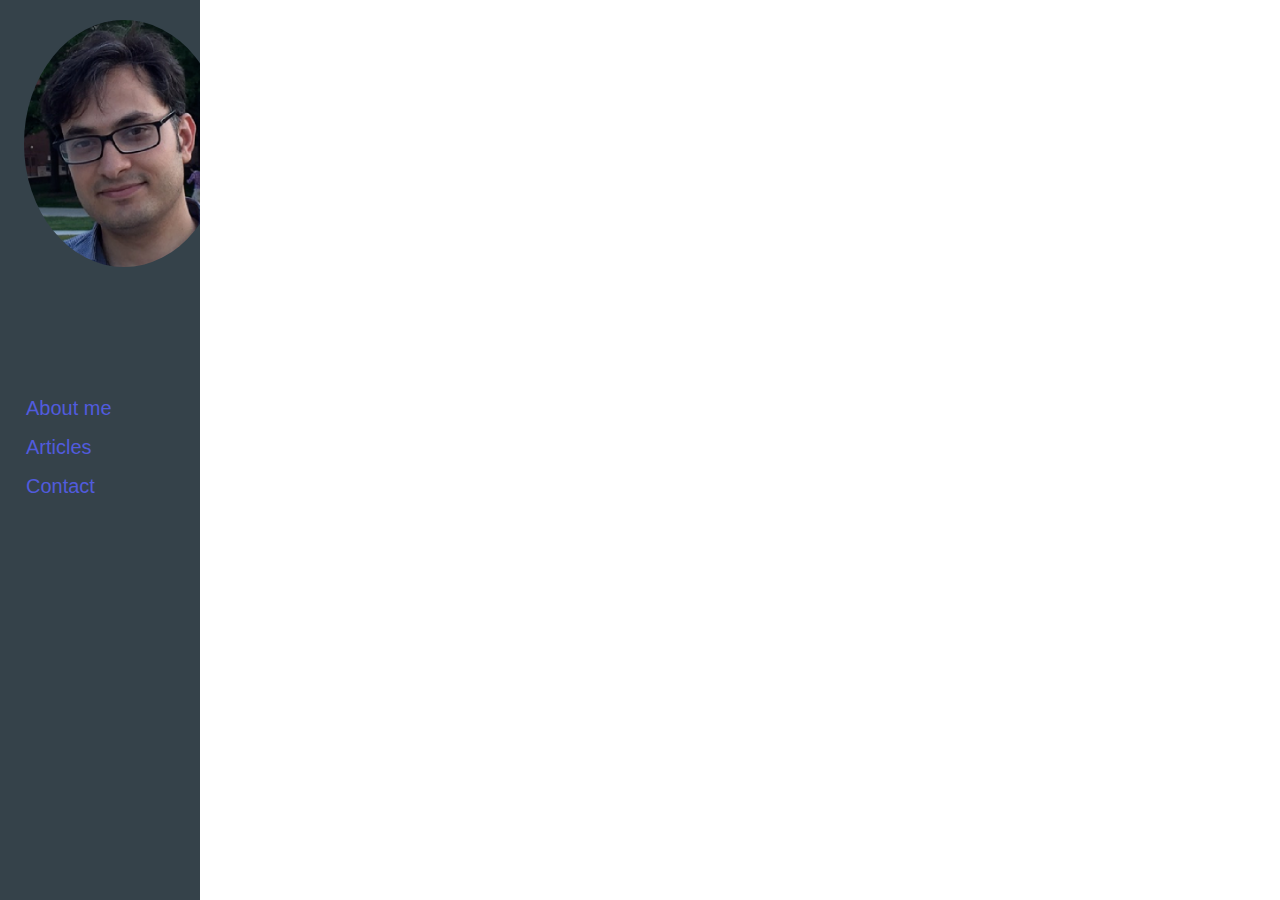
<file: src/nav.html>
<div id="nav">
  <head>
    <meta charset="utf-8">
    <meta name="viewport" content="width=device-width">
    <meta name="description" content="Data Science">
    <meta name="keywords" content="Data Science">
    <meta name="author" content="Hamed Razavi">
    <title>Hamed Razavi | Data Science</title>
    <link rel="stylesheet" href="../css/style.css">
  </head>
  <body>
    <!-- Side navigation -->
  <div class="sidenav">
    <img src="../img/Hamed.png" width=200>
    <a href="../src/about_me.html" id="about_me">About me</a>
    <a href="#">Articles</a>
    <a href="#">Contact</a>
  </div>

  </body>
</div>
</file>
<file: css/style.css>
/* The sidebar menu */
.sidenav {
  height: 100%; /* Full-height: remove this if you want "auto" height */
  width: 200px; /* Set the width of the sidebar */
  position: fixed; /* Fixed Sidebar (stay in place on scroll) */
  margin: auto;
  z-index: 1; /* Stay on top */
  top: 0; /* Stay at the top */
  left: 0;
  background-color: #35424a; /* Black */
  overflow-x: hidden; /* Disable horizontal scroll */
  padding-top: 0px;
  font-family: Arial, Helvetica, sans-serif;
}

/* The navigation menu links */
.sidenav a {
  padding: 10px 8px 6px 16px;
  text-decoration: none;
  font-size: 20px;
  color: #ffffff;
  display: block;
  min-width: 70px;
  margin-left: 10px;
}
.sidenav a:hover{
  color=#cccccc;
  background-color: #000000;
}

.sidenav img{
  border-radius: 50%;
  margin: 10% 0 0 12%;
}

.main{
  margin: 5% 0 0 250px;
}

.articles_list a{
  font-size: 25px;
}
.articles_list a:hover, a:link{
  color: rgb(81, 91, 221);
}

#about_me {
  margin-top: 120px;
}
</file>
